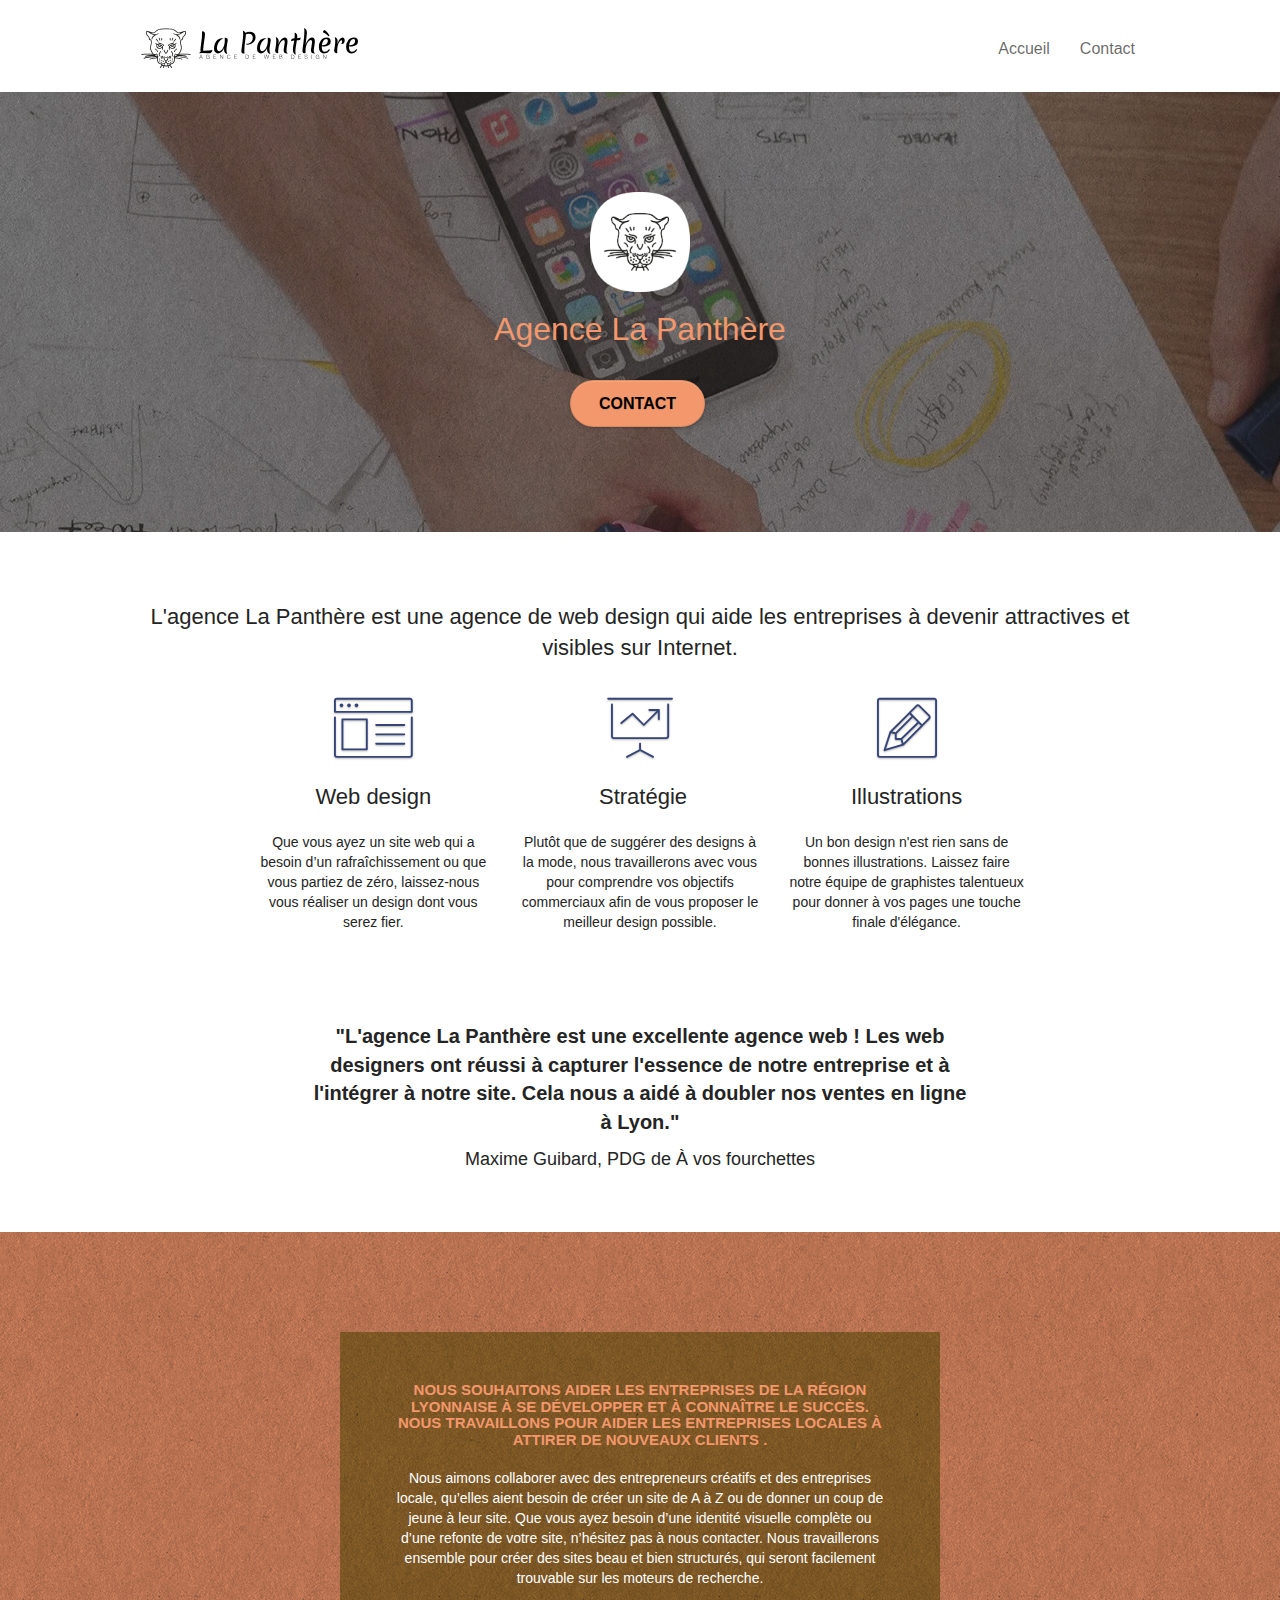
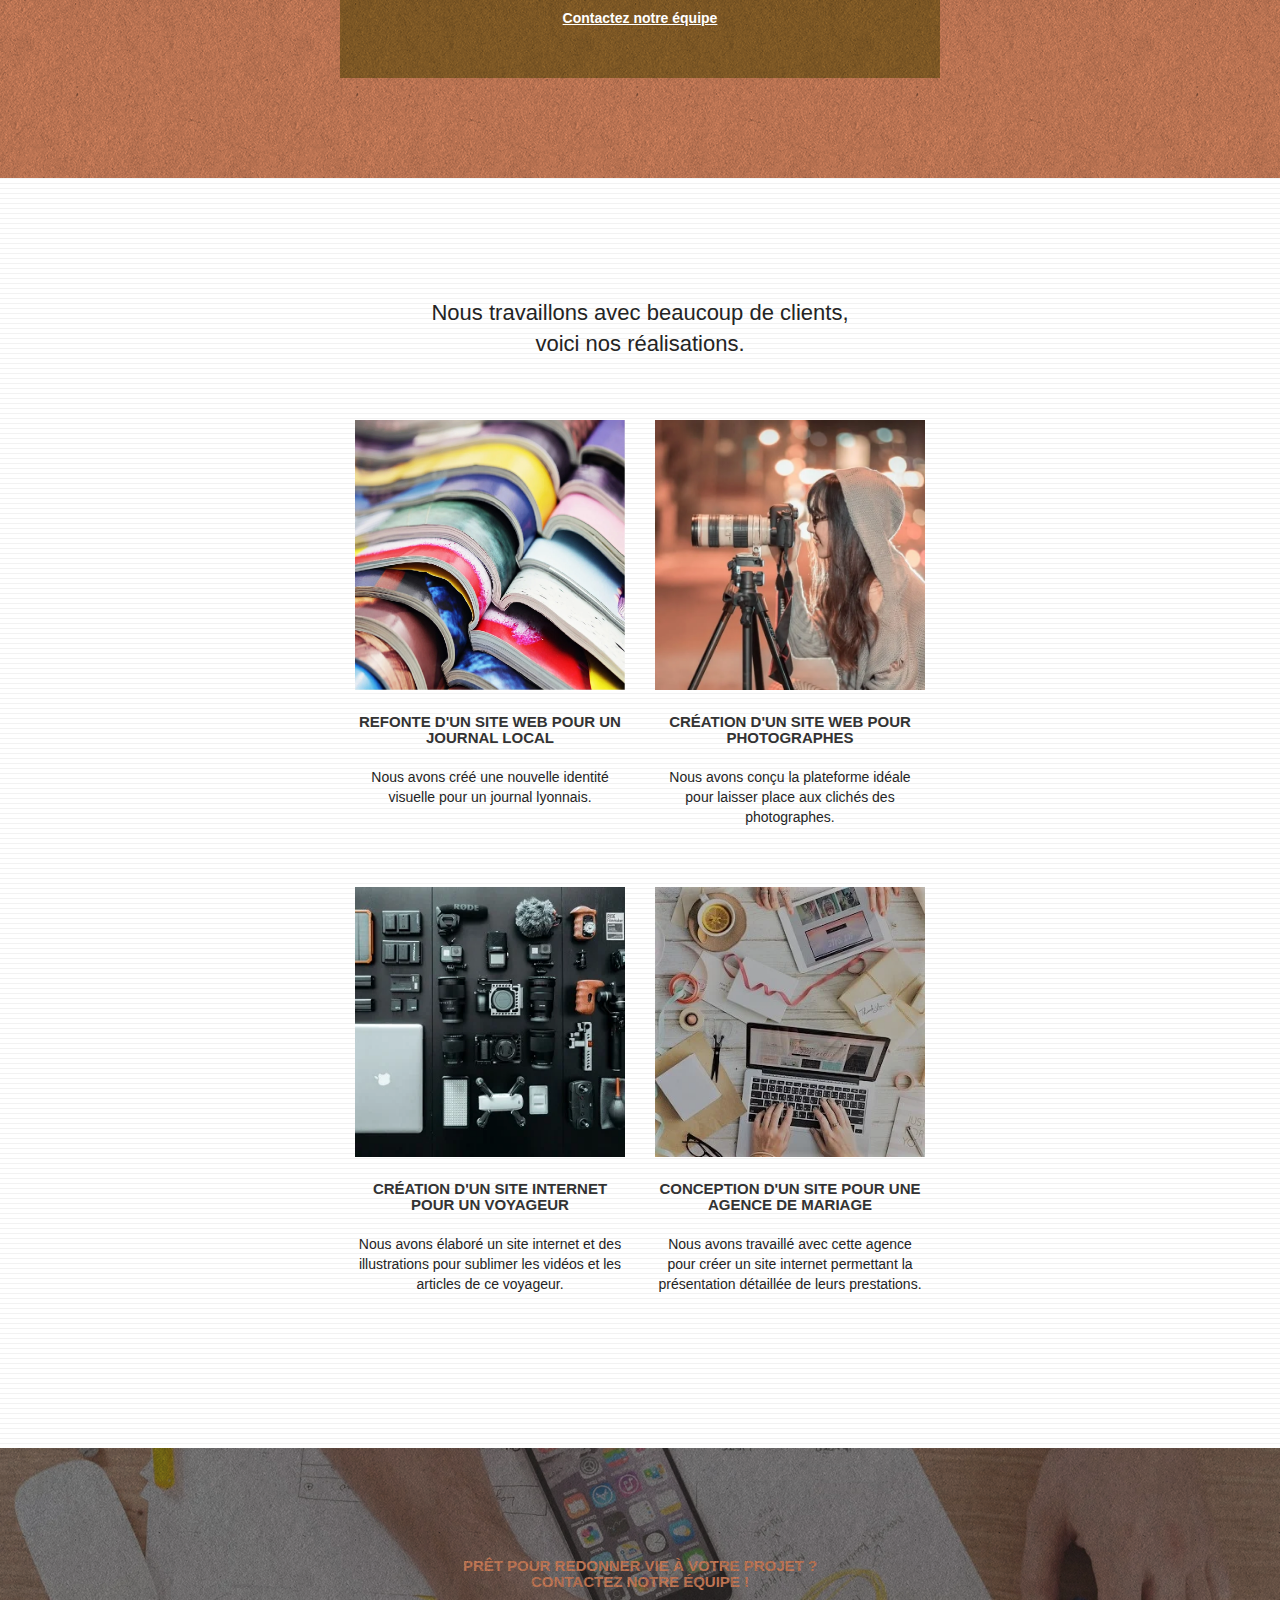
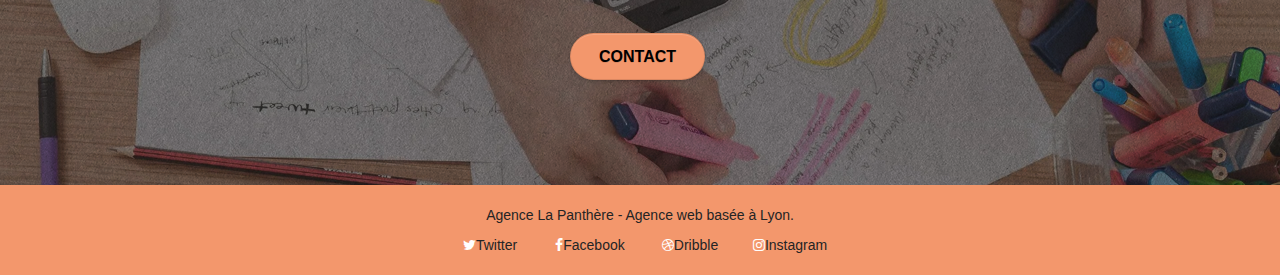
<file: index.html>
<!doctype html>
<html lang="fr">

<head>
	<meta charset="utf-8">
	<meta name="keywords"
		content="seo, google, site web, site internet, agence design paris, agence design, agence design,agence design,agence design,agence design,agence design,agence design,agence design,agence design">
	<meta name="description" content="L'agence La Panthère est une agence de web design qui aide les entreprises à devenir attractives et visibles sur Internet.">
	<meta name="viewport" content="width=device-width, initial-scale=1.0, viewport-fit=cover">
	<link rel="shortcut icon" type="image/png" href="favicon.jpg">

	<link rel="stylesheet" type="text/css" href="./css/bootstrap.css">
	<link rel="stylesheet" type="text/css" href="style.css">
	<link rel="stylesheet" type="text/css" href="./css/font-awesome.css">
	<link rel="stylesheet" type="text/css" href="./css/et-line.css">


	<script src="./js/jquery-2.1.0.js"></script>
	<script src="./js/bootstrap.js"></script>
	<script src="./js/blocs.js"></script>
	<script src="./js/jquery.touchSwipe.js" defer></script>
	<script src="./js/gmaps.js"></script>

	<title>Accueil</title>


	<!-- Analytics -->

	<!-- Analytics END -->

</head>

<body>
	<!-- Principal conteneur -->
	<div class="page-container">

		<!-- bloc-0 -->
		<div class="bloc bgc-white l-bloc " id="bloc-0">
			<div class="container bloc-sm">

				<nav class="navbar row">
					<div class="navbar-header">
						<a class="navbar-brand" href="index.html"><img src="img/agence-la-panthere-monochrome.svg"
								alt="paris web design logo agence web meilleure agence" height="40" /></a>
						<button id="nav-toggle" type="button" class="ui-navbar-toggle navbar-toggle"
							data-toggle="collapse" data-target=".navbar-1">
							<span class="sr-only">Toggle navigation</span><span class="icon-bar"></span><span
								class="icon-bar"></span><span class="icon-bar"></span>
						</button>
					</div>
					<div class="collapse navbar-collapse navbar-1 special-dropdown-nav">
						<ul class="site-navigation nav navbar-nav">
							<li>
								<a href="index.html">Accueil</a>
							</li>
							<li>
								<a href="contact.html">Contact</a>
							</li>
						</ul>
					</div>
				</nav>
			</div>
		</div>
		<!-- bloc-0 END -->

		<!-- bloc-1-presentation -->
		<div class="bloc bgc-dark-slate-blue bg-banniere d-bloc bg-t-edge bloc-bg-texture texture-paper b-parallax"
			id="bloc-1-hero">
			<div class="container bloc-lg">
				<div class="row tight-width-whitespace">
					<div class="col-sm-12">
						<img src="img/logo.webp" class="center-block image-resize-mode" width="100"
							alt="Agence La Panthère, agence web paris, création logo paris" />
						<h1 class="text-center hero-bloc-text tc-white ">
							Agence La Panthère
						</h1>
						<div class="text-center">
							<a href="contact.html" class="btn btn-lg btn-clean btn-rd cta-hero btn-atomic-tangerine"
								id="cta-hero">Contact</a>
						</div>
					</div>
				</div>
			</div>
		</div>
		<!-- bloc-1-presentation END -->

		<!-- bloc-2-services -->
		<div class="bloc bgc-white l-bloc" id="bloc-2-services">
			<div class="container bloc-md">
				<div class="row">
					<div class="col-sm-12 text-center">
						<h2>L'agence La Panthère est une agence de web design qui aide les entreprises à devenir attractives et visibles sur Internet.</h2>
					</div>
				</div>
				<div class="row voffset-lg med-width-whitespace">
					<div class="col-sm-4">
						<div class="text-center">
							<span class="et-icon-browser sm-shadow icon-dark-slate-blue icons icon-lg"></span>
						</div>
						<h2 class="mg-md text-center">
							Web design
						</h2>
						<p class="text-center ">
							Que vous ayez un site web qui a besoin d&rsquo;un rafraîchissement ou que vous partiez de
							zéro, laissez-nous vous réaliser un design dont vous serez fier.
						</p>
					</div>
					<div class="col-sm-4">
						<div class="text-center">
							<span class="et-icon-presentation sm-shadow icon-dark-slate-blue icons icon-lg"></span>
						</div>
						<h2 class="mg-md text-center">
							&nbsp;Stratégie
						</h2>
						<p class="text-center ">
							Plutôt que de suggérer des designs à la mode, nous travaillerons avec vous pour comprendre
							vos objectifs commerciaux afin de vous proposer le meilleur design possible.<br>
						</p>
					</div>
					<div class="col-sm-4">
						<div class="text-center">
							<span class="et-icon-edit sm-shadow icon-dark-slate-blue icons icon-lg"></span>
						</div>
						<h2 class="mg-md text-center">
							Illustrations
						</h2>
						<p class="text-center ">
							Un bon design n'est rien sans de bonnes illustrations. Laissez faire notre équipe de
							graphistes talentueux pour donner à vos pages une touche finale d'élégance.
						</p>
					</div>
				</div>
				<div class="row voffset-lg voffset">
					<div class="col-xs-12 col-md-8 col-md-offset-2 text-center">
						<p class="text-center citation">"L'agence La Panthère est une excellente agence web ! Les web designers ont réussi à capturer l'essence de notre entreprise et à l'intégrer à notre site. Cela nous a aidé à doubler nos ventes en ligne à Lyon."</p>
						<p class="text-center citation-name">Maxime Guibard, PDG de À vos fourchettes </p>
					</div>
				</div>
			</div>
		</div>
		<!-- bloc-2-services END -->

		<!-- bloc-3-what-i-do -->
		<div class="bloc tc-white bgc-atomic-tangerine bg-presentation d-bloc bloc-bg-texture texture-paper b-parallax"
			id="bloc-3-what-i-do">
			<div class="container bloc-lg">
				<div class="row tight-width-whitespace black-background">
					<div class="col-sm-12">
						<h3 class="mg-md text-center tc-white">
							Nous souhaitons aider les entreprises de la région Lyonnaise à se développer et à connaître
							le succès. Nous travaillons pour aider les entreprises locales à attirer de nouveaux clients
							.<br>
						</h3>
						<p class="text-center white">
							Nous aimons collaborer avec des entrepreneurs créatifs et des entreprises locale, qu’elles
							aient besoin de créer un site de A à Z ou de donner un coup de jeune à leur site. Que vous
							ayez besoin d’une identité visuelle complète ou d’une refonte de votre site, n’hésitez pas à
							nous contacter. Nous travaillerons ensemble pour créer des sites beau et bien structurés,
							qui seront facilement trouvable sur les moteurs de recherche. <br><br><a
								class="ltc-white bold-link" href="contact.html">Contactez notre équipe</a><br>
						</p>
					</div>
				</div>
			</div>
		</div>
		<!-- bloc-3-what-i-do END -->

		<!-- bloc-4-portfolio -->
		<div class="bloc bgc-white bg-lines-h2-bg bg-repeat l-bloc" id="bloc-4-portfolio">
			<div class="container bloc-lg">
				<div class="row">
					<div class="col-sm-12 text-center">
						<h2>Nous travaillons avec beaucoup de clients,<br>voici nos réalisations.</h2>
					</div>
				</div>
				<div class="row tight-width-whitespace portfolio-row">
					<div class="col-sm-6">
						<a href="#" data-lightbox="img/1.webp" data-gallery-id="gallery-1"
							data-caption="Refonte d'un site web pour un journal local" data-frame="snapshot-lb"><img
								src="img/1.webp"
								alt="paris web design logo agence web meilleure agence et refonte site web journal"
								class="img-responsive portfolio-thumb" /></a>
						<h3 class="mg-md text-center">
							Refonte d'un site web pour un journal local
						</h3>
						<p class="text-center">
							Nous avons créé une nouvelle identité visuelle pour un journal lyonnais.
						</p>
					</div>
					<div class="col-sm-6">
						<a href="#" data-lightbox="img/2.webp" data-gallery-id="gallery-1"
							data-caption="Création d'un site web pour photographes" data-frame="snapshot-lb"><img
								src="img/2.webp" class="img-responsive portfolio-thumb"
								alt="paris web design logo agence web meilleure agence, Création d'un site web pour photographes" /></a>
						<h3 class="mg-md text-center">
							Création d'un site web pour photographes
						</h3>
						<p class="text-center">
							Nous avons conçu la plateforme idéale pour laisser place aux clichés des photographes.
						</p>
					</div>
				</div>
				<div class="row tight-width-whitespace portfolio-row">
					<div class="col-sm-6">
						<a href="#" data-lightbox="img/3.webp" data-gallery-id="gallery-1"
							data-caption="Création d'un site internet pour un voyageur" data-frame="snapshot-lb"><img
								src="img/3.webp" class="img-responsive portfolio-thumb"
								alt="paris web design logo agence web meilleure agence, Création d'un site web pour voyageur" /></a>
						<h3 class="mg-md text-center">
							Création d'un site internet pour un voyageur
						</h3>
						<p class="text-center">
							Nous avons élaboré un site internet et des illustrations pour sublimer les vidéos et les
							articles de ce voyageur.
						</p>
					</div>
					<div class="col-sm-6">
						<a href="#" data-lightbox="img/4.webp" data-gallery-id="gallery-1"
							data-caption="Conception d'un site pour une agence de mariage" data-frame="snapshot-lb"><img
								src="img/4.webp" class="img-responsive portfolio-thumb"
								alt="paris web design logo agence web meilleure agence, Création d'un site web pour agence de mariage" /></a>
						<h3 class="mg-md text-center">
							Conception d'un site pour une agence de mariage
						</h3>
						<p class="text-center">
							Nous avons travaillé avec cette agence pour créer un site internet permettant la
							présentation détaillée de leurs prestations.
						</p>
					</div>
				</div>
			</div>
		</div>
		<!-- bloc-4-portfolio END -->

		<!-- bloc-5-cta -->
		<div class="bloc bgc-dark-slate-blue bg-banniere d-bloc bloc-bg-texture texture-paper" id="bloc-5-cta">
			<div class="container bloc-lg">
				<div class="row">
					<h3 class="mg-md text-center tc-white">
						Prêt pour redonner vie à votre projet ?<br>Contactez notre équipe !
					</h3>
					<div class="col-sm-12 text-center">
						<a href="contact.html"
							class="btn btn-atomic-tangerine btn-clean btn-rd btn-lg cta-hero">Contact</a>
					</div>
				</div>
			</div>
		</div>
		<!-- bloc-5-cta END -->

		<!-- Footer - bloc-8 -->
		<div class="bloc bgc-atomic-tangerine d-bloc" id="bloc-8">
			<div class="container bloc-sm">
				<div class="row">
					<div class="col-sm-12">
						<p class="text-center dark">
							Agence La Panthère - Agence web basée à Lyon.<br>
						</p>
						<div class="row row-no-gutters social">
							<div class="col-sm-3">
								<div class="text-center">
									<a class="social" href="index.html"><span class="fa fa-twitter icon-md"></span>Twitter</a>
								</div>
							</div>
							<div class="col-sm-3">
								<div class="text-center">
									<a class="social" href="index.html"><span class="fa fa-facebook icon-md"></span>Facebook</a>
								</div>
							</div>
							<div class="col-sm-3">
								<div class="text-center">
									<a class="social" href="index.html"><span class="fa fa-dribbble icon-md"></span>Dribble</a>
								</div>
							</div>
							<div class="col-sm-3">
								<div class="text-center">
									<a class="social" href="index.html"><span
											class="fa fa-instagram icon-md"></span>Instagram</a>
								</div>
							</div>
						</div>
					</div>
				</div>
			</div>
		</div>
		<!-- Footer - bloc-8 END -->

	</div>
	<!-- Principal conteneur END -->


</body>

</html>
</file>
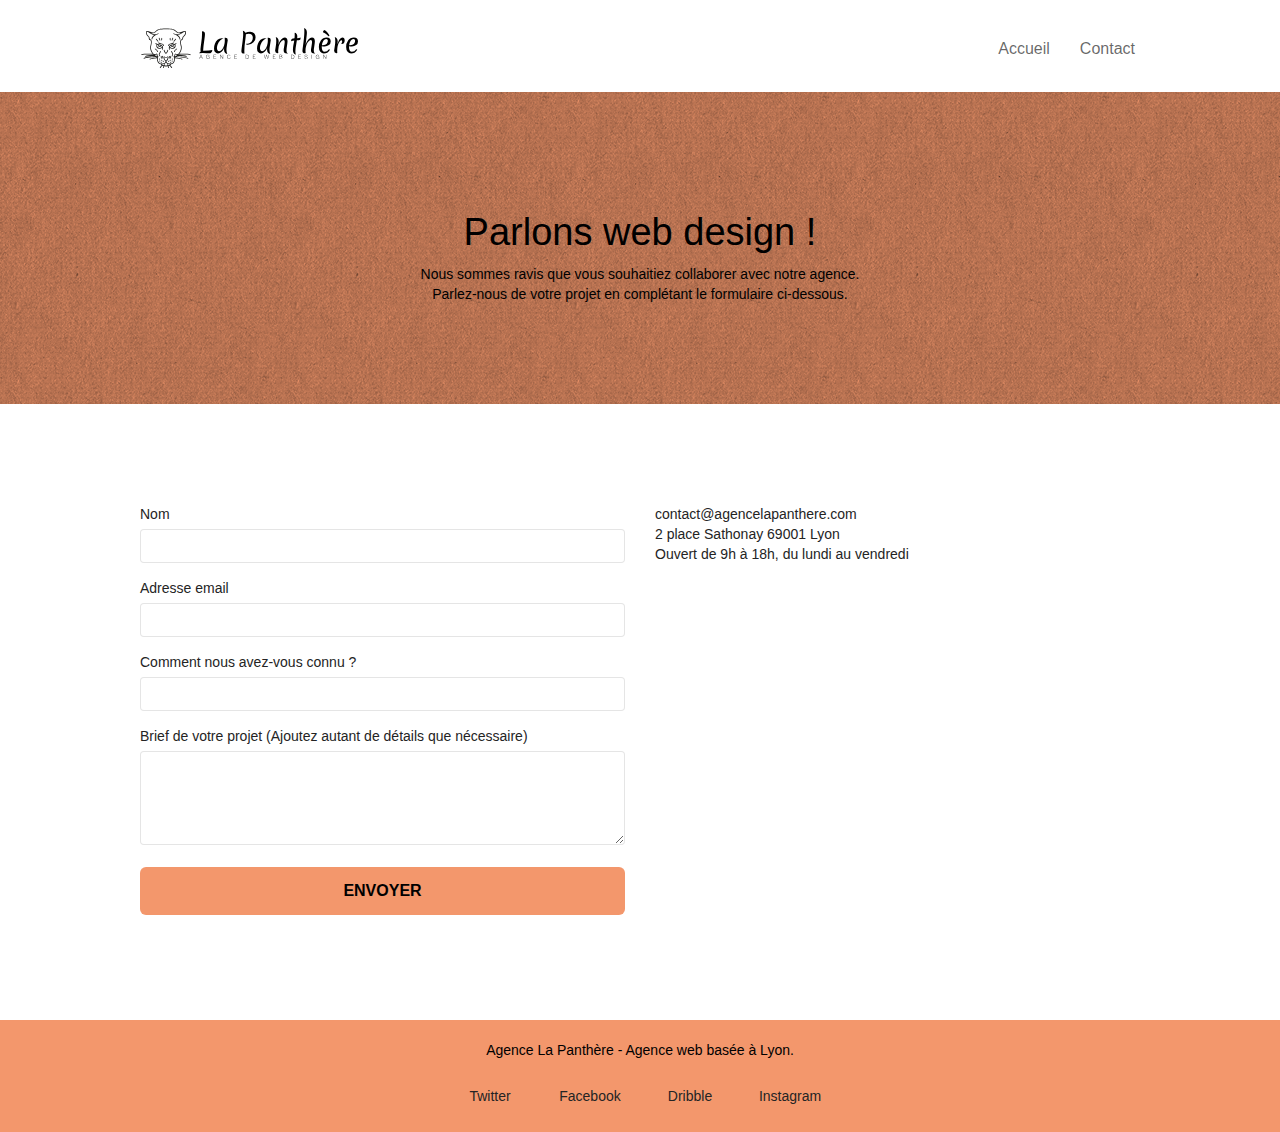
<file: contact.html>
<!doctype html>
<html lang="fr">

<head>
	<meta charset="utf-8">
	<meta name="keywords" content="">
	<meta name="description" content="L'agence La Panthère est une agence de web design qui aide les entreprises à devenir attractives et visibles sur Internet.">
	<meta name="viewport" content="width=device-width, initial-scale=1.0, viewport-fit=cover">
	<link rel="shortcut icon" type="image/png" href="favicon.jpg">

	<link rel="stylesheet" type="text/css" href="./css/bootstrap.css">
	<link rel="stylesheet" type="text/css" href="style.css">


	<script src="./js/jquery-2.1.0.js"></script>
	<script src="./js/bootstrap.js"></script>
	<script src="./js/blocs.js"></script>
	<script src="./js/jquery.touchSwipe.js" defer></script>
	<script src="./js/gmaps.js"></script>
	<script src="./js/jqBootstrapValidation.js"></script>
	<script src="./js/formHandler.js"></script>
	<title>Contact</title>


	<!-- Analytics -->

	<!-- Analytics END -->

</head>

<body>
	<!-- Principal conteneur -->
	<div class="page-container">

		<!-- bloc-0 -->
		<div class="bloc bgc-white l-bloc " id="bloc-0">
			<div class="container bloc-sm">
				<nav class="navbar row">
					<div class="navbar-header">
						<a class="navbar-brand" href="index.html"><img src="img/agence-la-panthere-monochrome.svg"
								alt="atlanta web design logo" height="40" /></a>
						<button id="nav-toggle" type="button" class="ui-navbar-toggle navbar-toggle"
							data-toggle="collapse" data-target=".navbar-1">
							<span class="sr-only">Toggle navigation</span><span class="icon-bar"></span><span
								class="icon-bar"></span><span class="icon-bar"></span>
						</button>
					</div>
					<div class="collapse navbar-collapse navbar-1 special-dropdown-nav">
						<ul class="site-navigation nav navbar-nav">
							<li>
								<a href="index.html">Accueil</a>
							</li>
							<li>
								<a href="contact.html">Contact</a>
							</li>
						</ul>
					</div>
				</nav>
			</div>
		</div>
		<!-- bloc-0 END -->

		<!-- bloc-6 -->
		<div class="bloc bg-dots-bg bg-repeat bgc-atomic-tangerine d-bloc bloc-bg-texture texture-paper" id="bloc-6">
			<div class="container bloc-lg">
				<div class="row">
					<div class="col-sm-12">
						<h1 class="text-center hero-bloc-text black">
							Parlons web design !
						</h1>
						<p class="text-center mg-lg black tight-width-whitespace">
							Nous sommes ravis que vous souhaitiez collaborer avec notre agence.<br>
							Parlez-nous de votre projet en complétant le formulaire ci-dessous.
						</p>
					</div>
				</div>
			</div>
		</div>
		<!-- bloc-6 END -->

		<!-- bloc-7 -->
		<div class="bloc bgc-white l-bloc" id="bloc-7">
			<div class="container bloc-lg">
				<div class="row">
					<div class="col-sm-6">
						<form id="form_1" novalidate>
							<div class="form-group">
								<label for="name">
									Nom
								</label>
								<input id="name" class="form-control" required />
							</div>
							<div class="form-group">
								<label for="email">
									Adresse email
								</label>
								<input id="email" class="form-control" type="email" required />
							</div>
							<div class="form-group">
								<label for="input_504">
									Comment nous avez-vous connu ?
								</label>
								<input class="form-control" type="email" required id="input_504" />
							</div>
							<div class="form-group">
								<label for="message">
									Brief de votre projet (Ajoutez autant de détails que nécessaire)<br>
								</label><textarea id="message" class="form-control" rows="4" cols="50"
									required></textarea>
							</div>
							<button class="bloc-button btn btn-lg btn-block cta-hero btn-atomic-tangerine"
								type="submit">
								Envoyer
							</button>
						</form>
					</div>
					<div class="col-sm-6">
						<p>
							contact@agencelapanthere.com<br>2 place Sathonay 69001 Lyon<br>Ouvert de 9h à 18h, du lundi
							au vendredi<br>
						</p>
					</div>
				</div>
			</div>
		</div>
		<!-- bloc-7 END -->

		<!-- ScrollToTop Button -->
		<a href="#" class="bloc-button btn btn-d scrollToTop" onclick="scrollToTarget('1')"><span
				class="fa fa-chevron-up"></span>Top</a>
		<!-- ScrollToTop Button END-->


		<!-- Footer - bloc-8 -->
		<div class="bloc bgc-atomic-tangerine d-bloc" id="bloc-8">
			<div class="container bloc-sm">
				<div class="row">
					<div class="col-sm-12">
						<p class="text-center black">
							Agence La Panthère - Agence web basée à Lyon.<br>
						</p>
						<div class="row row-no-gutters social">
							<div class="col-sm-3">
								<div class="text-center">
									<a class="social" href="index.html"><span class="fa fa-twitter icon-md"></span>Twitter</a>
								</div>
							</div>
							<div class="col-sm-3">
								<div class="text-center">
									<a class="social" href="index.html"><span class="fa fa-facebook icon-md"></span>Facebook</a>
								</div>
							</div>
							<div class="col-sm-3">
								<div class="text-center">
									<a class="social" href="index.html"><span class="fa fa-dribbble icon-md"></span>Dribble</a>
								</div>
							</div>
							<div class="col-sm-3">
								<div class="text-center">
									<a class="social" href="index.html"><span
											class="fa fa-instagram icon-md"></span>Instagram</a>
								</div>
							</div>
						</div>
					</div>
				</div>
			</div>
		</div>
		<!-- Footer - bloc-8 END -->

	</div>
	<!-- Principal conteneur END -->


</body>

</html>
</file>
<file: style.css>
body {
    margin: 0;
    padding: 0;
    background: #FFF;
    overflow-x: hidden;
    -webkit-font-smoothing: antialiased;
    -moz-osx-font-smoothing: grayscale;
}

a,
button {
    transition: all .3s ease-in-out;
    outline: none;
}

a:hover {
    text-decoration: none;
    cursor: pointer;
}

#page-loading-blocs-notifaction {
    position: fixed;
    top: 0;
    bottom: 0;
    width: 100%;
    z-index: 100000;
    background: #FFFFFF url("img/pageload-spinner.gif") no-repeat center center;
}

.bloc {
    width: 100%;
    clear: both;
    background: 50% 50% no-repeat;
    padding: 0 50px;
    -webkit-background-size: cover;
    -moz-background-size: cover;
    -o-background-size: cover;
    background-size: cover;
    position: relative;
}

.bloc .container {
    padding-left: 0;
    padding-right: 0;
}

.bloc-lg {
    padding: 100px 50px;
}

.bloc-md {
    padding: 50px;
}

.bloc-sm {
    padding: 20px 50px;
}

.bg-center,
.bg-l-edge,
.bg-r-edge,
.bg-t-edge,
.bg-b-edge,
.bg-tl-edge,
.bg-bl-edge,
.bg-tr-edge,
.bg-br-edge,
.bg-repeat {
    -webkit-background-size: auto;
    -moz-background-size: auto;
    -o-background-size: auto;
    background-size: auto;
}

.bg-repeat {
    background: repeat;
}

.bg-t-edge {
    background: top no-repeat;
}

.bloc-bg-texture::before {
    content: "";
    background-size: 2px 2px;
    position: absolute;
    top: 0;
    bottom: 0;
    left: 0;
    right: 0;
}

.texture-paper::before {
    background: url("img/texture-paper.png");
    background-size: 280px 280px;
}

.b-parallax {
    background-attachment: fixed;
}

.d-bloc {
    color: rgba(255, 255, 255, .7);
}

.d-bloc button:hover {
    color: rgba(255, 255, 255, .9);
}

.d-bloc .icon-round,
.d-bloc .icon-square,
.d-bloc .icon-rounded,
.d-bloc .icon-semi-rounded-a,
.d-bloc .icon-semi-rounded-b {
    border-color: rgba(255, 255, 255, .9);
}

.d-bloc .divider-h span {
    border-color: rgba(255, 255, 255, .2);
}

.d-bloc .a-btn,
.d-bloc .navbar a,
.d-bloc .navbar-brand,
.d-bloc a .icon-sm,
.d-bloc a .icon-md,
.d-bloc a .icon-lg,
.d-bloc a .icon-xl,
.d-bloc h1 a,
.d-bloc h2 a,
.d-bloc h3 a,
.d-bloc h4 a,
.d-bloc h5 a,
.d-bloc h6 a,
.d-bloc p a {
    color: rgba(255, 255, 255, 1);
}

.d-bloc .a-btn:hover,
.d-bloc .navbar a:hover,
.d-bloc .navbar-brand:hover,
.d-bloc a:hover .icon-sm,
.d-bloc a:hover .icon-md,
.d-bloc a:hover .icon-lg,
.d-bloc a:hover .icon-xl,
.d-bloc h1 a:hover,
.d-bloc h2 a:hover,
.d-bloc h3 a:hover,
.d-bloc h4 a:hover,
.d-bloc h5 a:hover,
.d-bloc h6 a:hover,
.d-bloc p a:hover {
    color: rgba(255, 255, 255, 1);
}

.d-bloc .navbar-toggle .icon-bar {
    background: rgba(255, 255, 255, 1);
}

.d-bloc .btn-wire,
.d-bloc .btn-wire:hover {
    color: rgba(255, 255, 255, 1);
    border-color: rgba(255, 255, 255, 1);
}

.d-bloc .panel {
    color: rgba(0, 0, 0, .5);
}

.d-bloc .panel button:hover {
    color: rgba(0, 0, 0, .7);
}

.d-bloc .panel icon {
    border-color: rgba(0, 0, 0, .7);
}

.d-bloc .panel .divider-h span {
    border-color: rgba(0, 0, 0, .1);
}

.d-bloc .panel .a-btn {
    color: rgba(0, 0, 0, .6);
}

.d-bloc .panel .a-btn:hover {
    color: rgba(0, 0, 0, 1);
}

.d-bloc .panel .btn-wire,
.d-bloc .panel .btn-wire:hover {
    color: rgba(0, 0, 0, .7);
    border-color: rgba(0, 0, 0, .3);
}

.d-bloc .panel,
.l-bloc {
    color: rgba(0, 0, 0, .5);
}

.d-bloc .panel button:hover,
.l-bloc button:hover {
    color: rgba(0, 0, 0, .7);
}

.l-bloc .icon-round,
.l-bloc .icon-square,
.l-bloc .icon-rounded,
.l-bloc .icon-semi-rounded-a,
.l-bloc .icon-semi-rounded-b {
    border-color: rgba(0, 0, 0, .7);
}

.d-bloc .panel .divider-h span,
.l-bloc .divider-h span {
    border-color: rgba(0, 0, 0, .1);
}

.d-bloc .panel .a-btn,
.l-bloc .a-btn,
.l-bloc .navbar a,
.l-bloc .navbar-brand,
.l-bloc a .icon-sm,
.l-bloc a .icon-md,
.l-bloc a .icon-lg,
.l-bloc a .icon-xl,
.l-bloc h1 a,
.l-bloc h2 a,
.l-bloc h3 a,
.l-bloc h4 a,
.l-bloc h5 a,
.l-bloc h6 a,
.l-bloc p a {
    color: rgba(0, 0, 0, .6);
}

.d-bloc .panel .a-btn:hover,
.l-bloc .a-btn:hover,
.l-bloc .navbar a:hover,
.l-bloc .navbar-brand:hover,
.l-bloc a:hover .icon-sm,
.l-bloc a:hover .icon-md,
.l-bloc a:hover .icon-lg,
.l-bloc a:hover .icon-xl,
.l-bloc h1 a:hover,
.l-bloc h2 a:hover,
.l-bloc h3 a:hover,
.l-bloc h4 a:hover,
.l-bloc h5 a:hover,
.l-bloc h6 a:hover,
.l-bloc p a:hover {
    color: rgba(0, 0, 0, 1);
}

.l-bloc .navbar-toggle .icon-bar {
    color: rgba(0, 0, 0, .6);
}

.d-bloc .panel .btn-wire,
.d-bloc .panel .btn-wire:hover,
.l-bloc .btn-wire,
.l-bloc .btn-wire:hover {
    color: rgba(0, 0, 0, .7);
    border-color: rgba(0, 0, 0, .3);
}

.voffset {
    margin-top: 30px;
}

.voffset-lg {
    margin-top: 80px;
}

.row-no-gutters {
    margin-right: 0;
    margin-left: 0;
}

.row.row-no-gutters>[class^="col-"],
.row.row-no-gutters>[class*=" col-"] {
    padding-right: 0;
    padding-left: 0;
}

#bloc-1-hero h1 {
    font-size: 32px;
}

.navbar {
    margin-bottom: 0;
    z-index: 1;
}

.navbar-brand {
    height: auto;
    padding: 3px 15px;
    font-size: 25px;
    font-weight: normal;
    font-weight: 600;
    line-height: 44px;
}

.navbar-brand img {
    max-height: 200px;
    margin: 0 5px 0 0;
    display: inline;
}

.navbar-brand img[src$=svg] {
    min-width: 100px;
}

.nav-center .navbar-brand img {
    margin: 0;
}

.navbar .nav {
    padding-top: 2px;
    margin-right: -16px;
    float: right;
    z-index: 1;
}

.nav>li {
    float: left;
    margin-top: 4px;
    font-size: 16px;
}

.navbar-nav .open .dropdown-menu>li>a {
    text-align: inherit;
}

.nav>li a:hover,
.nav>li a:focus {
    background: transparent;
}

.navbar-toggle {
    margin: 10px 10px 0 0;
    border: 0px;
}

.navbar-toggle:hover {
    background: transparent;
}

.navbar-toggle .icon-bar {
    background-color: rgba(0, 0, 0, .5);
    width: 26px;
}

.nav-invert .navbar .nav {
    float: left;
}

.nav-invert .navbar-header,
.nav-invert .navbar-brand {
    float: right;
    position: relative;
    z-index: 2;
}

@media (min-width: 768px) {
    .site-navigation {
        position: absolute;
        top: 50%;
        right: 20px;
        transform: translate(0, -50%);
        -webkit-transform: translateY(-50%);
    }

    .nav>li .dropdown-menu a,
    .nav>li .dropdown-menu a:hover {
        color: #484848;
    }

    .nav-invert .site-navigation {
        left: 0;
        right: 0;
    }

    .nav-center {
        text-align: center;
    }

    .nav-center .navbar-header {
        width: 100%;
    }

    .nav-center .navbar-header,
    .nav-center .navbar-brand,
    .nav-center .nav>li {
        float: none;
        display: inline-block;
    }

    .nav-center .site-navigation {
        position: relative;
        width: 100%;
        right: 0;
        margin-right: 0px;
        margin-top: 20px;
    }

    .nav-center.mini-nav .navbar-toggle {
        float: none;
        margin: 10px auto 0;
    }
}

.nav>li>.dropdown a {
    background: none;
    display: block;
    padding: 14px 15px;
}

nav .caret {
    margin: 0 5px;
}

.dropdown-menu .dropdown-menu {
    top: -8px;
    left: 100%;
}

.dropdown-menu .dropmenu-flow-right {
    top: 100%;
    left: 0;
    margin-left: -1px;
    border-top-left-radius: 0;
    border-top-right-radius: 0;
}

.dropdown-menu .dropdown span {
    border: 4px solid black;
    border-top-color: transparent;
    border-right-color: transparent;
    border-bottom-color: transparent;
    margin: 6px -5px 0 0;
    float: right;
}

.mg-md {
    margin-top: 10px;
    margin-bottom: 20px;
}

.mg-lg {
    margin-top: 10px;
    margin-bottom: 40px;
}

.btn {
    margin: 0 5px 5px 0;
}

.btn.pull-right {
    margin: 0 0 5px 5px;
}

.btn-d,
.btn-d:hover,
.btn-d:focus {
    color: #FFF;
    background: rgba(0, 0, 0, .3);
}

button {
    outline: none;
}

.btn-rd {
    border-radius: 40px;
}

.btn-clean {
    border: 1px solid rgba(0, 0, 0, .08);
    border-bottom-color: rgba(0, 0, 0, .1);
    text-shadow: 0 1px 0 rgba(0, 0, 1, .1);
    box-shadow: 0 1px 3px rgba(0, 0, 1, .25), inset 0 1px 0 0 rgba(255, 255, 255, .15);
}

.icon-md {
    font-size: 30px;
}

.icon-lg {
    font-size: 60px;
}

.sm-shadow {
    text-shadow: 0 1px 2px rgba(0, 0, 0, .3);
}

.panel-sq,
.panel-sq .panel-heading,
.panel-sq .panel-footer {
    border-radius: 0;
}

.panel-rd {
    border-radius: 30px;
}

.panel-rd .panel-heading {
    border-radius: 29px 29px 0 0;
}

.panel-rd .panel-footer {
    border-radius: 0 0 29px 29px;
}

.form-control {
    border-color: rgba(0, 0, 0, .1);
    box-shadow: none;
}

.scrollToTop {
    width: 40px;
    height: 40px;
    position: fixed;
    bottom: 20px;
    right: 20px;
    opacity: 0;
    z-index: 500;
    transition: all .3s ease-in-out;
}

.scrollToTop span {
    margin-top: 6px;
}

.showScrollTop {
    font-size: 14px;
    opacity: 1;
}

a[data-lightbox] {
    position: relative;
    display: block;
    text-align: center;
}

a[data-lightbox]:hover::before {
    content: "+";
    font-family: "HelveticaNeue-Light", "Helvetica Neue Light", "Helvetica Neue", Helvetica, Arial;
    font-size: 32px;
    width: 50px;
    height: 50px;
    margin-left: -25px;
    border-radius: 50%;
    background: rgba(0, 0, 0, .6);
    color: #FFF;
    font-weight: 100;
    z-index: 1;
    position: absolute;
    top: 50%;
    transform: translateY(-50%);
    -webkit-transform: translateY(-50%);
}

a[data-lightbox]:hover img {
    opacity: 0.6;
    -webkit-animation-fill-mode: none;
    animation-fill-mode: none;
}

#lightbox-modal {
    display: flex;
    align-items: center;
}

#lightbox-modal .modal-dialog {
    width: 90%;
    max-width: 900px;
    margin: 0 auto 0;
}

#lightbox-modal .modal-dialog img {
    max-height: 90vh;
    margin: 0 auto;
}

.lightbox-caption {
    padding: 20px;
    color: #FFF;
    background: rgba(0, 0, 0, .5);
    position: absolute;
    left: 15px;
    right: 15px;
    bottom: 5px;
}

.close-lightbox {
    color: #FFF;
    font-size: 30px;
    position: absolute;
    top: 20px;
    right: 20px;
    z-index: 20;
    background: rgba(0, 0, 0, .5);
    border: none;
    line-height: 30px;
    padding: 0 9px 5px;
    opacity: 0.3;
}

.close-lightbox:hover,
.next-lightbox:hover,
.prev-lightbox:hover {
    opacity: 1.0;
    color: #FFF;
}

.next-lightbox,
.prev-lightbox {
    font-size: 20px;
    color: rgba(255, 255, 255, .9);
    background: rgba(0, 0, 0, .5);
    transition: all .2s ease-in-out;
    position: absolute;
    top: 45%;
    z-index: 1;
    opacity: 0.4;
}

.next-lightbox {
    padding: 6px 8px 1px 13px;
    right: 25px;
}

.prev-lightbox {
    padding: 6px 13px 1px 10px;
    left: 25px;
}

.snapshot-lb .modal-body {
    padding-bottom: 45px;
}

.snapshot-lb .lightbox-caption {
    padding: 0;
    color: rgba(0, 0, 0, .5);
    background: none;
}

h1,
h2,
h3,
h4,
h5,
h6,
p,
label,
.btn,
a {
    font-family: "helvetica";
    font-weight: 400;
    color: #242424;
}

.container {
    max-width: 1000px;
}

.hero-bloc-text {
    font-size: 38px;
}

.hero-bloc-text-sub {
    font-size: 36px;
}

.statement-bloc-text {
    line-height: 26px;
    font-style: italic;
    font-size: 20px;
    text-align: center;
    font-weight: lighter;
    max-width: 520px;
    margin: auto auto auto auto;
}

.tight-width-whitespace {
    max-width: 600px;
    margin: auto auto auto auto;
}

.h1 {
    font-size: 20px;
    font-family: "Open Sans";
}

.cta-hero {
    margin-top: 22px;
    color: #FFFFFF;
    text-transform: uppercase;
    padding: 12px 28px 12px 28px;
    font-size: 16px;
    font-weight: 700;
}

.social {
    max-width: 400px;
    margin: auto auto auto auto;
}

h2 {
    font-size: 22px;
    line-height: 1.4em;
}

h3 {
    font-size: 15px;
    text-transform: uppercase;
    font-weight: 700;
    color: #333333;
}

.med-width-whitespace {
    max-width: 800px;
    margin: auto auto auto auto;
    box-shadow: 0px 0px 0px #000000;
}

h1 {
    color: #333333;
}

h4 {
    color: #333333;
}

.icons {
    margin-bottom: 14px;
    margin-top: 24px;
}

.white {
    color: #FFFFFF;
}

.portfolio-thumb {
    margin-bottom: 24px;
}

.portfolio-row {
    margin-bottom: 44px;
    margin-top: 50px;
}

.avatar {
    box-shadow: 0px 4px 9px rgba(0, 0, 0, 0.3);
}

.black-background {
    background-color: rgba(129, 100, 24, 0.7);
    padding: 40px 40px 40px 40px;
}

.bold-link {
    font-weight: 900;
    text-decoration: underline;
}

.bgc-white {
    background-color: #FFFFFF;
}

.bgc-dark-slate-blue {
    background-color: #364577;
}

.bgc-atomic-tangerine {
    background-color: #F3976C;
}

.tc-white {
    color: #F3976C;
}

.black {
    color: #000;
}

.btn-atomic-tangerine {
    background: #F3976C;
    color: #000;
}

.btn-atomic-tangerine:hover {
    background: #c27956;
    color: #333;
}

.ltc-white {
    color: #FFFFFF;
}

.ltc-white:hover {
    color: #cccccc;
}

.ltc-atomic-tangerine {
    color: #F3976C;
}

.ltc-atomic-tangerine:hover {
    color: #c27956;
}

.icon-dark-slate-blue {
    color: #364577;
    border-color: #364577;
}

.bg-dots-bg {
    background-image: url("img/dots-bg.png");
}

.bg-lines-h2-bg {
    background-image: url("img/lines-h2-bg.png");
}

.bg-banniere {
    background-image: url("img/agence-la-panthere.webp");
}

.bg-presentation {
    background-image: url("img/image-de-presentation.webp");
}

@media (max-width: 1024px) {
    .bloc {
        padding-left: 20px;
        padding-right: 20px;
    }

    .bloc.full-width-bloc,
    .bloc-tile-2.full-width-bloc .container,
    .bloc-tile-3.full-width-bloc .container,
    .bloc-tile-4.full-width-bloc .container {
        padding-left: 0;
        padding-right: 0;
    }
}

@media (max-width: 992px) and (min-width: 768px) {
    .navbar .nav {
        max-width: 80%
    }

    .nav-center.navbar .nav {
        max-width: 100%
    }
}

@media only screen and (min-width: 768px) and (max-width: 1024px) and (orientation: landscape) {
    .b-parallax {
        background-attachment: scroll;
    }
}

@media only screen and (min-width: 1024px) and (max-width: 1366px) and (-webkit-min-device-pixel-ratio: 1.5) {
    .b-parallax {
        background-attachment: scroll;
    }
}

@media (max-width: 991px) {
    .container {
        width: 100%;
    }

    .b-parallax {
        background-attachment: scroll;
    }

    .page-container,
    #hero-bloc {
        overflow-x: hidden;
        position: relative;
    }

    .bloc-group,
    .bloc-group .bloc {
        display: block;
        width: 100%;
    }

    .bloc-fill-screen .fill-bloc-top-edge,
    .bloc-fill-screen .fill-bloc-bottom-edge {
        padding: 0 20px;
    }
}

@media (max-width: 767px) {
    .page-container {
        overflow-x: hidden;
        position: relative;
    }

    h1,
    h2,
    h3,
    h4,
    h5,
    h6,
    p,
    #disqus_thread {
        padding-left: 10px;
        padding-right: 10px;
    }

    .b-parallax {
        background-attachment: scroll;
    }

    .navbar .nav {
        padding-top: 0;
        border-top: 1px solid rgba(0, 0, 0, .2);
        float: none;
    }

    .navbar.row {
        margin-left: 0;
        margin-right: 0;
    }

    .site-navigation {
        position: inherit;
        transform: none;
        -webkit-transform: none;
        -ms-transform: none;
    }

    .nav>li {
        margin-top: 0;
        border-bottom: 1px solid rgba(0, 0, 0, .1);
        background: rgba(0, 0, 0, .05);
        text-align: left;
        padding-left: 15px;
        width: 100%;
    }

    .nav>li:hover {
        background: rgba(0, 0, 0, .08);
    }

    .dropdown .dropdown a .caret {
        float: none;
        margin: 5px 0 0 10px;
        border: 4px solid black;
        border-bottom-color: transparent;
        border-right-color: transparent;
        border-left-color: transparent;
    }

    #hero-bloc .navbar .nav {
        background: rgba(0, 0, 0, .8);
    }

    #hero-bloc .navbar .nav a {
        color: rgba(255, 255, 255, .6);
    }

    .hero {
        padding: 50px 0;
    }

    .hero-nav {
        left: -1px;
        right: -1px;
    }

    .navbar-collapse {
        padding: 0;
        overflow-x: hidden;
        -webkit-box-shadow: none;
        box-shadow: none;
    }

    .navbar-brand img {
        max-height: 40px;
        width: auto;
    }

    .nav-invert .navbar-header {
        float: none;
        width: 100%;
    }

    .nav-invert .navbar-toggle {
        float: left;
        margin-left: 10px;
    }

    .bloc {
        padding-left: 0;
        padding-right: 0;
    }

    .bloc-xxl,
    .bloc-xl,
    .bloc-lg {
        padding: 40px 0;
    }

    .bloc-sm,
    .bloc-md {
        padding-left: 0;
        padding-right: 0;
    }

    .bloc-tile-2 .container,
    .bloc-tile-3 .container,
    .bloc-tile-4 .container,
    .bloc-fill-screen .fill-bloc-top-edge,
    .bloc-fill-screen .fill-bloc-bottom-edge {
        padding-left: 0;
        padding-right: 0;
    }

    .a-block {
        padding: 0 10px;
    }

    .btn-dwn {
        display: none;
    }

    .voffset {
        margin-top: 5px;
    }

    .voffset-md {
        margin-top: 20px;
    }

    .voffset-lg {
        margin-top: 30px;
    }

    form {
        padding: 5px;
    }

    .close-lightbox {
        display: inline-block;
    }

    .blocsapp-device-iphone5 {
        background-size: 216px 425px;
        padding-top: 60px;
        width: 216px;
        height: 425px;
    }

    .blocsapp-device-iphone5 img {
        width: 180px;
        height: 320px;
    }
}

@media (max-width: 400px) {
    .bloc {
        padding-left: 0;
        padding-right: 0;
    }
}

@media (max-width: 767px) {
    .bloc-mob-center-text {
        text-align: center;
    }
}

.citation {
    font-size: 20px;
    font-weight: 600;
}

.citation-name {
    font-size: 18px;
    font-weight: 400;
}

.dark {
    color: #242424;
}
</file>
<file: css/et-line.css>
@font-face {
    font-family: et-line;
    src: url(../fonts/et-line.eot);
    src: url(../fonts/et-line.eot?#iefix) format('embedded-opentype'), url(../fonts/et-line.woff) format('woff'), url(../fonts/et-line.ttf) format('truetype'), url(../fonts/et-line.svg#et-line) format('svg');
    font-weight: 400;
    font-style: normal
}

.et-icon-adjustments,
.et-icon-alarmclock,
.et-icon-anchor,
.et-icon-aperture,
.et-icon-attachment,
.et-icon-bargraph,
.et-icon-basket,
.et-icon-beaker,
.et-icon-bike,
.et-icon-book-open,
.et-icon-briefcase,
.et-icon-browser,
.et-icon-calendar,
.et-icon-camera,
.et-icon-caution,
.et-icon-chat,
.et-icon-circle-compass,
.et-icon-clipboard,
.et-icon-clock,
.et-icon-cloud,
.et-icon-compass,
.et-icon-desktop,
.et-icon-dial,
.et-icon-document,
.et-icon-documents,
.et-icon-download,
.et-icon-dribbble,
.et-icon-edit,
.et-icon-envelope,
.et-icon-expand,
.et-icon-facebook,
.et-icon-flag,
.et-icon-focus,
.et-icon-gears,
.et-icon-genius,
.et-icon-gift,
.et-icon-global,
.et-icon-globe,
.et-icon-googleplus,
.et-icon-grid,
.et-icon-happy,
.et-icon-hazardous,
.et-icon-heart,
.et-icon-hotairballoon,
.et-icon-hourglass,
.et-icon-key,
.et-icon-laptop,
.et-icon-layers,
.et-icon-lifesaver,
.et-icon-lightbulb,
.et-icon-linegraph,
.et-icon-linkedin,
.et-icon-lock,
.et-icon-magnifying-glass,
.et-icon-map,
.et-icon-map-pin,
.et-icon-megaphone,
.et-icon-mic,
.et-icon-mobile,
.et-icon-newspaper,
.et-icon-notebook,
.et-icon-paintbrush,
.et-icon-paperclip,
.et-icon-pencil,
.et-icon-phone,
.et-icon-picture,
.et-icon-pictures,
.et-icon-piechart,
.et-icon-presentation,
.et-icon-pricetags,
.et-icon-printer,
.et-icon-profile-female,
.et-icon-profile-male,
.et-icon-puzzle,
.et-icon-quote,
.et-icon-recycle,
.et-icon-refresh,
.et-icon-ribbon,
.et-icon-rss,
.et-icon-sad,
.et-icon-scissors,
.et-icon-scope,
.et-icon-search,
.et-icon-shield,
.et-icon-speedometer,
.et-icon-strategy,
.et-icon-streetsign,
.et-icon-tablet,
.et-icon-target,
.et-icon-telescope,
.et-icon-toolbox,
.et-icon-tools,
.et-icon-tools-2,
.et-icon-trophy,
.et-icon-tumblr,
.et-icon-twitter,
.et-icon-upload,
.et-icon-video,
.et-icon-wallet,
.et-icon-wine {
    font-family: et-line;
    speak: none;
    font-style: normal;
    font-weight: 400;
    font-variant: normal;
    text-transform: none;
    line-height: 1;
    -webkit-font-smoothing: antialiased;
    -moz-osx-font-smoothing: grayscale;
    display: inline-block
}

.et-icon-mobile:before {
    content: "\e000"
}

.et-icon-laptop:before {
    content: "\e001"
}

.et-icon-desktop:before {
    content: "\e002"
}

.et-icon-tablet:before {
    content: "\e003"
}

.et-icon-phone:before {
    content: "\e004"
}

.et-icon-document:before {
    content: "\e005"
}

.et-icon-documents:before {
    content: "\e006"
}

.et-icon-search:before {
    content: "\e007"
}

.et-icon-clipboard:before {
    content: "\e008"
}

.et-icon-newspaper:before {
    content: "\e009"
}

.et-icon-notebook:before {
    content: "\e00a"
}

.et-icon-book-open:before {
    content: "\e00b"
}

.et-icon-browser:before {
    content: "\e00c"
}

.et-icon-calendar:before {
    content: "\e00d"
}

.et-icon-presentation:before {
    content: "\e00e"
}

.et-icon-picture:before {
    content: "\e00f"
}

.et-icon-pictures:before {
    content: "\e010"
}

.et-icon-video:before {
    content: "\e011"
}

.et-icon-camera:before {
    content: "\e012"
}

.et-icon-printer:before {
    content: "\e013"
}

.et-icon-toolbox:before {
    content: "\e014"
}

.et-icon-briefcase:before {
    content: "\e015"
}

.et-icon-wallet:before {
    content: "\e016"
}

.et-icon-gift:before {
    content: "\e017"
}

.et-icon-bargraph:before {
    content: "\e018"
}

.et-icon-grid:before {
    content: "\e019"
}

.et-icon-expand:before {
    content: "\e01a"
}

.et-icon-focus:before {
    content: "\e01b"
}

.et-icon-edit:before {
    content: "\e01c"
}

.et-icon-adjustments:before {
    content: "\e01d"
}

.et-icon-ribbon:before {
    content: "\e01e"
}

.et-icon-hourglass:before {
    content: "\e01f"
}

.et-icon-lock:before {
    content: "\e020"
}

.et-icon-megaphone:before {
    content: "\e021"
}

.et-icon-shield:before {
    content: "\e022"
}

.et-icon-trophy:before {
    content: "\e023"
}

.et-icon-flag:before {
    content: "\e024"
}

.et-icon-map:before {
    content: "\e025"
}

.et-icon-puzzle:before {
    content: "\e026"
}

.et-icon-basket:before {
    content: "\e027"
}

.et-icon-envelope:before {
    content: "\e028"
}

.et-icon-streetsign:before {
    content: "\e029"
}

.et-icon-telescope:before {
    content: "\e02a"
}

.et-icon-gears:before {
    content: "\e02b"
}

.et-icon-key:before {
    content: "\e02c"
}

.et-icon-paperclip:before {
    content: "\e02d"
}

.et-icon-attachment:before {
    content: "\e02e"
}

.et-icon-pricetags:before {
    content: "\e02f"
}

.et-icon-lightbulb:before {
    content: "\e030"
}

.et-icon-layers:before {
    content: "\e031"
}

.et-icon-pencil:before {
    content: "\e032"
}

.et-icon-tools:before {
    content: "\e033"
}

.et-icon-tools-2:before {
    content: "\e034"
}

.et-icon-scissors:before {
    content: "\e035"
}

.et-icon-paintbrush:before {
    content: "\e036"
}

.et-icon-magnifying-glass:before {
    content: "\e037"
}

.et-icon-circle-compass:before {
    content: "\e038"
}

.et-icon-linegraph:before {
    content: "\e039"
}

.et-icon-mic:before {
    content: "\e03a"
}

.et-icon-strategy:before {
    content: "\e03b"
}

.et-icon-beaker:before {
    content: "\e03c"
}

.et-icon-caution:before {
    content: "\e03d"
}

.et-icon-recycle:before {
    content: "\e03e"
}

.et-icon-anchor:before {
    content: "\e03f"
}

.et-icon-profile-male:before {
    content: "\e040"
}

.et-icon-profile-female:before {
    content: "\e041"
}

.et-icon-bike:before {
    content: "\e042"
}

.et-icon-wine:before {
    content: "\e043"
}

.et-icon-hotairballoon:before {
    content: "\e044"
}

.et-icon-globe:before {
    content: "\e045"
}

.et-icon-genius:before {
    content: "\e046"
}

.et-icon-map-pin:before {
    content: "\e047"
}

.et-icon-dial:before {
    content: "\e048"
}

.et-icon-chat:before {
    content: "\e049"
}

.et-icon-heart:before {
    content: "\e04a"
}

.et-icon-cloud:before {
    content: "\e04b"
}

.et-icon-upload:before {
    content: "\e04c"
}

.et-icon-download:before {
    content: "\e04d"
}

.et-icon-target:before {
    content: "\e04e"
}

.et-icon-hazardous:before {
    content: "\e04f"
}

.et-icon-piechart:before {
    content: "\e050"
}

.et-icon-speedometer:before {
    content: "\e051"
}

.et-icon-global:before {
    content: "\e052"
}

.et-icon-compass:before {
    content: "\e053"
}

.et-icon-lifesaver:before {
    content: "\e054"
}

.et-icon-clock:before {
    content: "\e055"
}

.et-icon-aperture:before {
    content: "\e056"
}

.et-icon-quote:before {
    content: "\e057"
}

.et-icon-scope:before {
    content: "\e058"
}

.et-icon-alarmclock:before {
    content: "\e059"
}

.et-icon-refresh:before {
    content: "\e05a"
}

.et-icon-happy:before {
    content: "\e05b"
}

.et-icon-sad:before {
    content: "\e05c"
}

.et-icon-facebook:before {
    content: "\e05d"
}

.et-icon-twitter:before {
    content: "\e05e"
}

.et-icon-googleplus:before {
    content: "\e05f"
}

.et-icon-rss:before {
    content: "\e060"
}

.et-icon-tumblr:before {
    content: "\e061"
}

.et-icon-linkedin:before {
    content: "\e062"
}

.et-icon-dribbble:before {
    content: "\e063"
}
</file>
